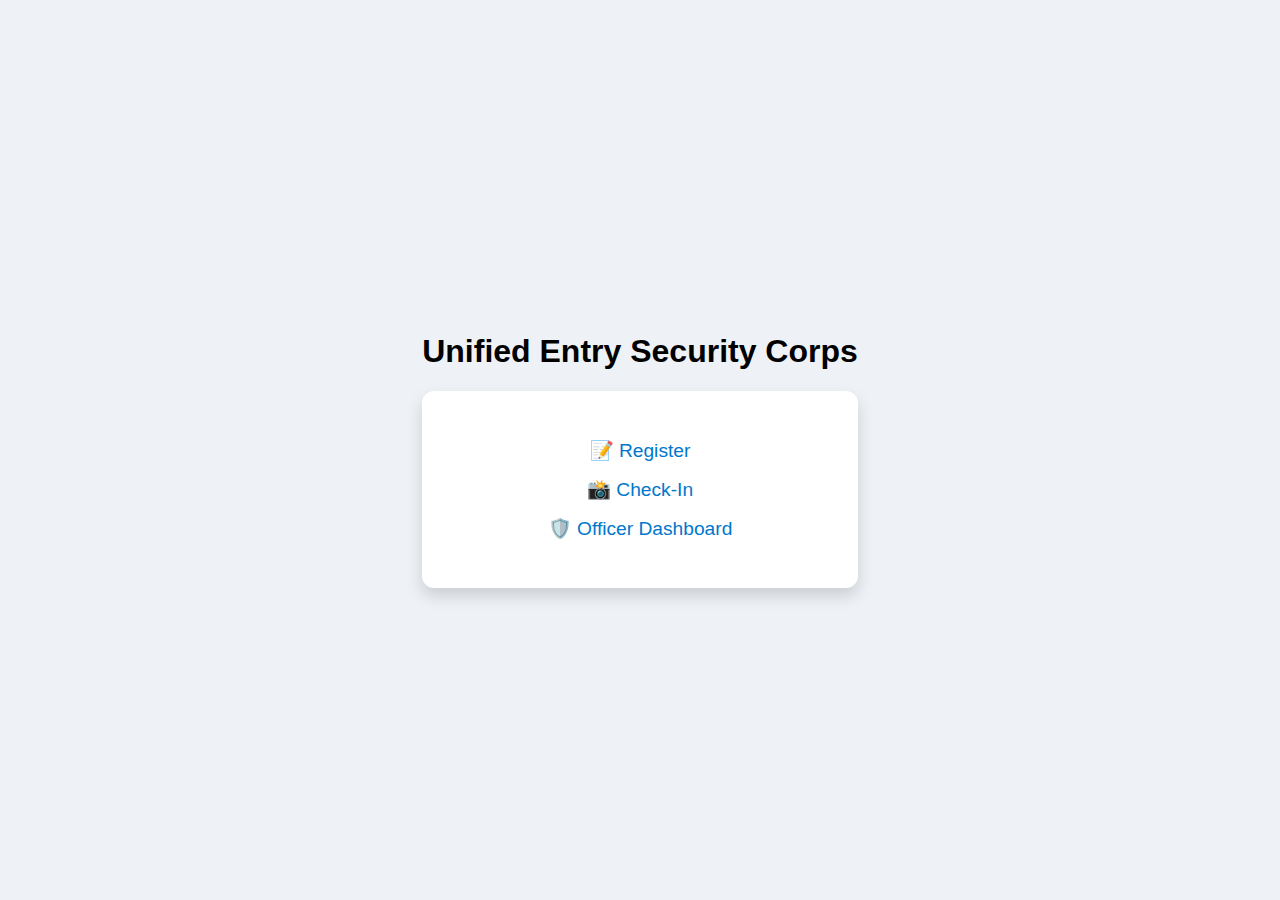
<file: index.html>
<!DOCTYPE html>
<html lang="en">
<head>
  <meta charset="UTF-8" />
  <meta name="viewport" content="width=device-width, initial-scale=1.0" />
  <title>Unified Entry Security Corps</title>
  <link rel="stylesheet" href="style.css" />
</head>
<body>
  <main class="container">
    <h1>Unified Entry Security Corps</h1>
    <div class="card">
      <a href="register.html">📝 Register</a>
      <a href="checkin.html">📸 Check-In</a>
      <a href="officer.html">🛡️ Officer Dashboard</a>
    </div>
  </main>
</body>
</html>
</file>
<file: style.css>
body {
  font-family: 'Segoe UI', sans-serif;
  background: #eef2f7;
  margin: 0;
  padding: 0;
  display: flex;
  justify-content: center;
  align-items: center;
  height: 100vh;
}
.container {
  text-align: center;
}
.card {
  background: white;
  padding: 2rem;
  border-radius: 12px;
  box-shadow: 0 8px 16px rgba(0,0,0,0.15);
}
.card a {
  display: block;
  margin: 1rem 0;
  font-size: 1.2rem;
  text-decoration: none;
  color: #0077cc;
}
input, button {
  padding: 10px;
  margin: 8px 0;
  width: 90%;
  border-radius: 8px;
  border: 1px solid #ccc;
}
button {
  background: #0077cc;
  color: white;
  border: none;
  cursor: pointer;
}
</file>
